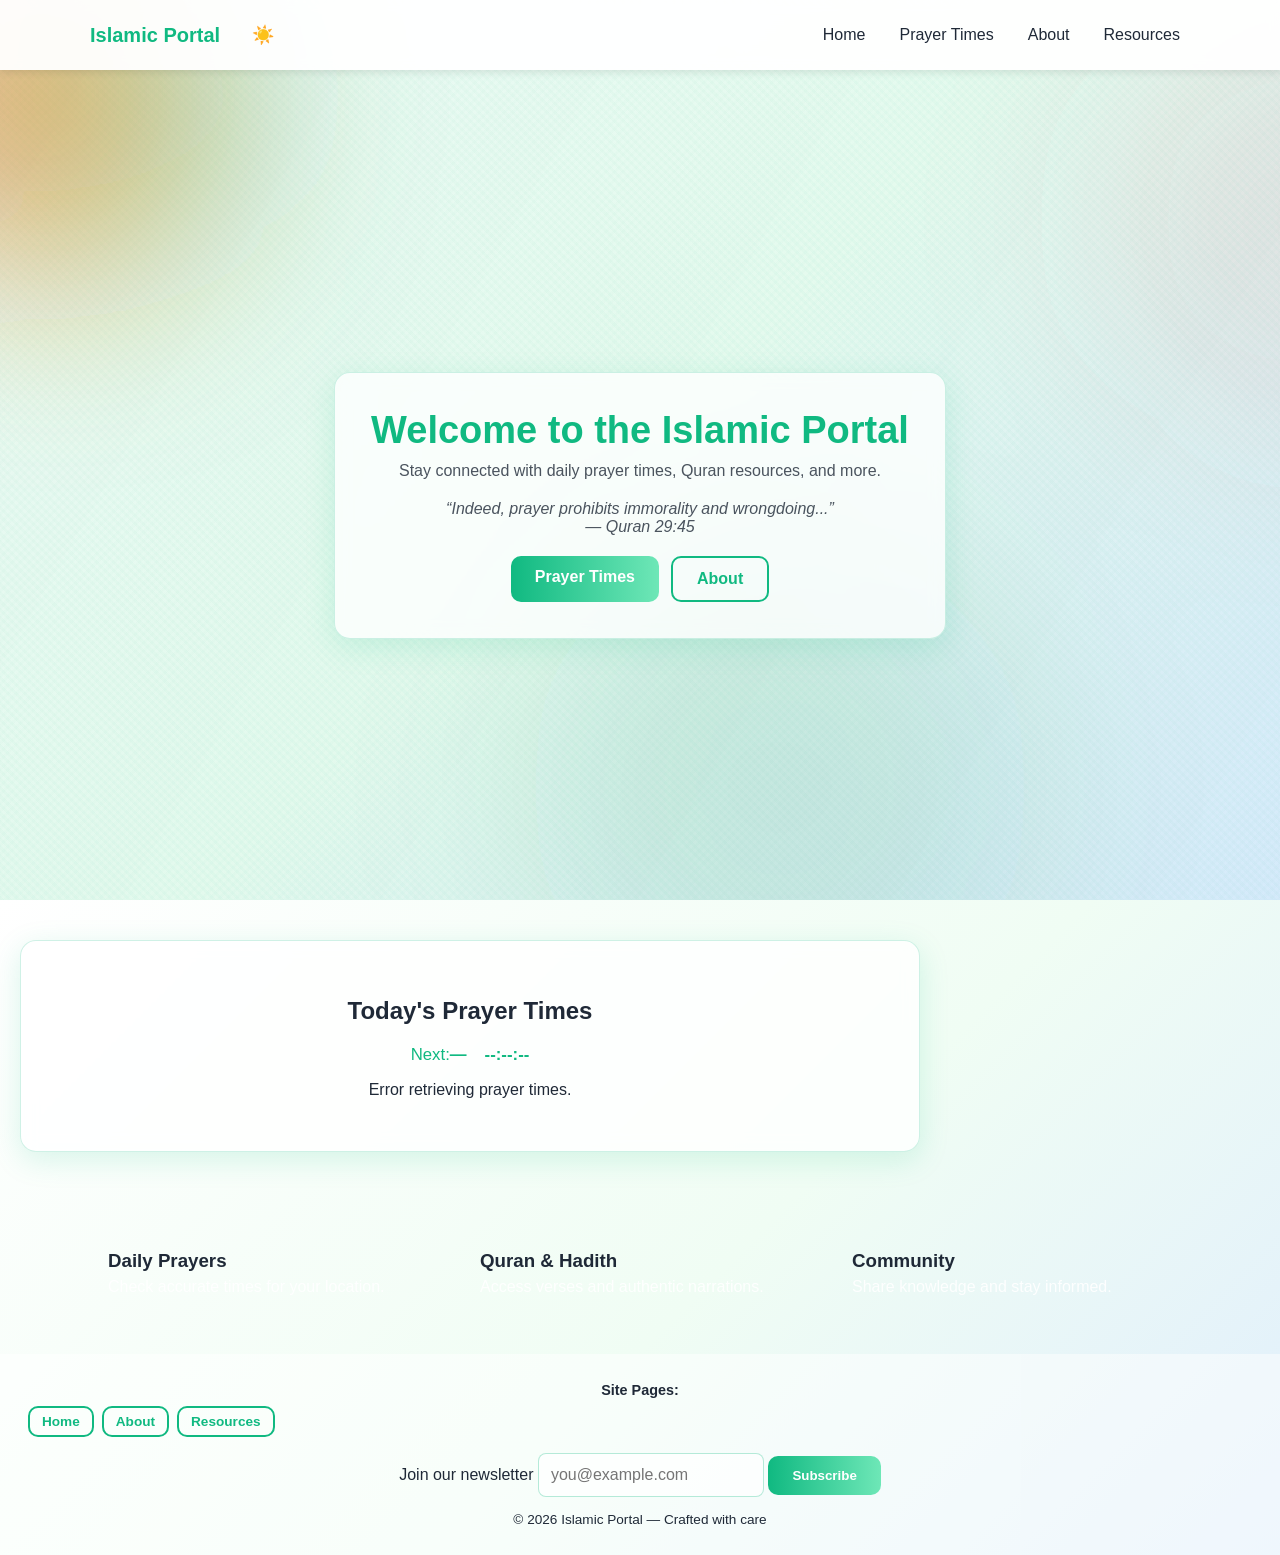
<file: index.html>
<!doctype html>
<html lang="en">
<head>
  <meta charset="utf-8" />
  <meta name="viewport" content="width=device-width,initial-scale=1" />
  <meta name="description" content="Islamic Portal — modern site with prayer times, Quran resources, and community." />
  <meta name="theme-color" content="#15803d" />
  <title>Islamic Portal — Home</title>
  <link rel="icon" href="assets/img/favicon.svg" type="image/svg+xml">
  <link rel="preconnect" href="https://fonts.googleapis.com">
  <link rel="preconnect" href="https://fonts.gstatic.com" crossorigin>
  <link href="https://fonts.googleapis.com/css2?family=Inter:wght@300;400;600;800&family=Poppins:wght@600&display=swap" rel="stylesheet">
  <link rel="stylesheet" href="assets/css/style.css" />
</head>
<body>
  <div class="bg-blobs" aria-hidden="true">
    <svg width="1200" height="800" viewBox="0 0 1200 800" preserveAspectRatio="xMidYMid slice">
      <defs>
        <linearGradient id="g1" x1="0" x2="1">
          <stop offset="0" stop-color="#ef4444" stop-opacity="0.7" />
          <stop offset="0.5" stop-color="#f59e0b" stop-opacity="0.6" />
          <stop offset="1" stop-color="#15803d" stop-opacity="0.5" />
        </linearGradient>
        <filter id="blur"><feGaussianBlur stdDeviation="60"/></filter>
      </defs>
      <g filter="url(#blur)">
        <circle class="blob b1" cx="180" cy="140" r="120" fill="url(#g1)" />
        <circle class="blob b2" cx="980" cy="220" r="140" fill="#ef4444" fill-opacity="0.10" />
        <circle class="blob b3" cx="640" cy="580" r="160" fill="#15803d" fill-opacity="0.10" />
      </g>
    </svg>
  </div>
  <header class="nav">
    <div class="nav-inner">
      <a class="brand" href="#">Islamic Portal</a>
      <button class="menu-toggle" aria-label="Toggle menu">☰</button>
      <button id="theme-toggle" class="theme-toggle" aria-label="Toggle theme">🌍</button>
      <nav class="links">
        <a href="index.html">Home</a>
        <a href="index.html#prayer-times">Prayer Times</a>
        <a href="about.html">About</a>
        <a href="portfolio.html">Resources</a>
      </nav>
    </div>
  </header>

  <main>
    <section class="hero">
      <div class="card">
        <h1 class="title">Welcome to the Islamic Portal</h1>
        <p class="lead">Stay connected with daily prayer times, Quran resources, and more.</p>
        <blockquote class="lead" style="font-style:italic;margin-top:12px;">
          “Indeed, prayer prohibits immorality and wrongdoing...”<br>&mdash; <cite>Quran 29:45</cite>
        </blockquote>
        <div class="actions">
          <a class="btn primary" href="#prayer-times">Prayer Times</a>
          <a class="btn ghost" href="about.html">About</a>
        </div>
      </div>
    </section>

    <section class="prayer-times" id="prayer-times">
      <div class="card">
        <h2>Today's Prayer Times</h2>
        <div id="next-prayer" class="next-prayer">
          Next: <strong id="next-name">—</strong>
          <span id="countdown" style="margin-left:12px;font-weight:600;">--:--:--</span>
        </div>
        <p id="prayer-status">Loading...</p>
        <ul id="prayer-list" class="muted"></ul>
      </div>
    </section>

    <section class="features">
      <div class="feature-grid">
        <article class="feature">
          <h3>Daily Prayers</h3>
          <p>Check accurate times for your location.</p>
        </article>
        <article class="feature">
          <h3>Quran &amp; Hadith</h3>
          <p>Access verses and authentic narrations.</p>
        </article>
        <article class="feature">
          <h3>Community</h3>
          <p>Share knowledge and stay informed.</p>
        </article>
      </div>
    </section>
  </main>

  <footer class="site-footer">
    <div style="margin-bottom:16px;">
      <p style="margin:0 0 8px 0;font-size:0.9rem;"><strong>Site Pages:</strong></p>
      <div style="display:flex;gap:8px;flex-wrap:wrap;">
        <a href="index.html" class="btn ghost" style="font-size:0.85rem;padding:6px 12px;">Home</a>
        <a href="about.html" class="btn ghost" style="font-size:0.85rem;padding:6px 12px;">About</a>
        <a href="portfolio.html" class="btn ghost" style="font-size:0.85rem;padding:6px 12px;">Resources</a>
      </div>
    </div>
    <form id="newsletter" class="newsletter" onsubmit="return false;">
      <label for="email">Join our newsletter</label>
      <input id="email" type="email" placeholder="you@example.com" required />
      <button id="subscribe" class="btn primary">Subscribe</button>
      <p id="newsletter-status" class="muted"></p>
    </form>
    <p style="margin:12px 0 0 0;font-size:0.85rem;">© <span id="year"></span> Islamic Portal — Crafted with care</p>
  </footer>

  <script src="assets/js/main.js"></script>
</body>
</html>
</file>
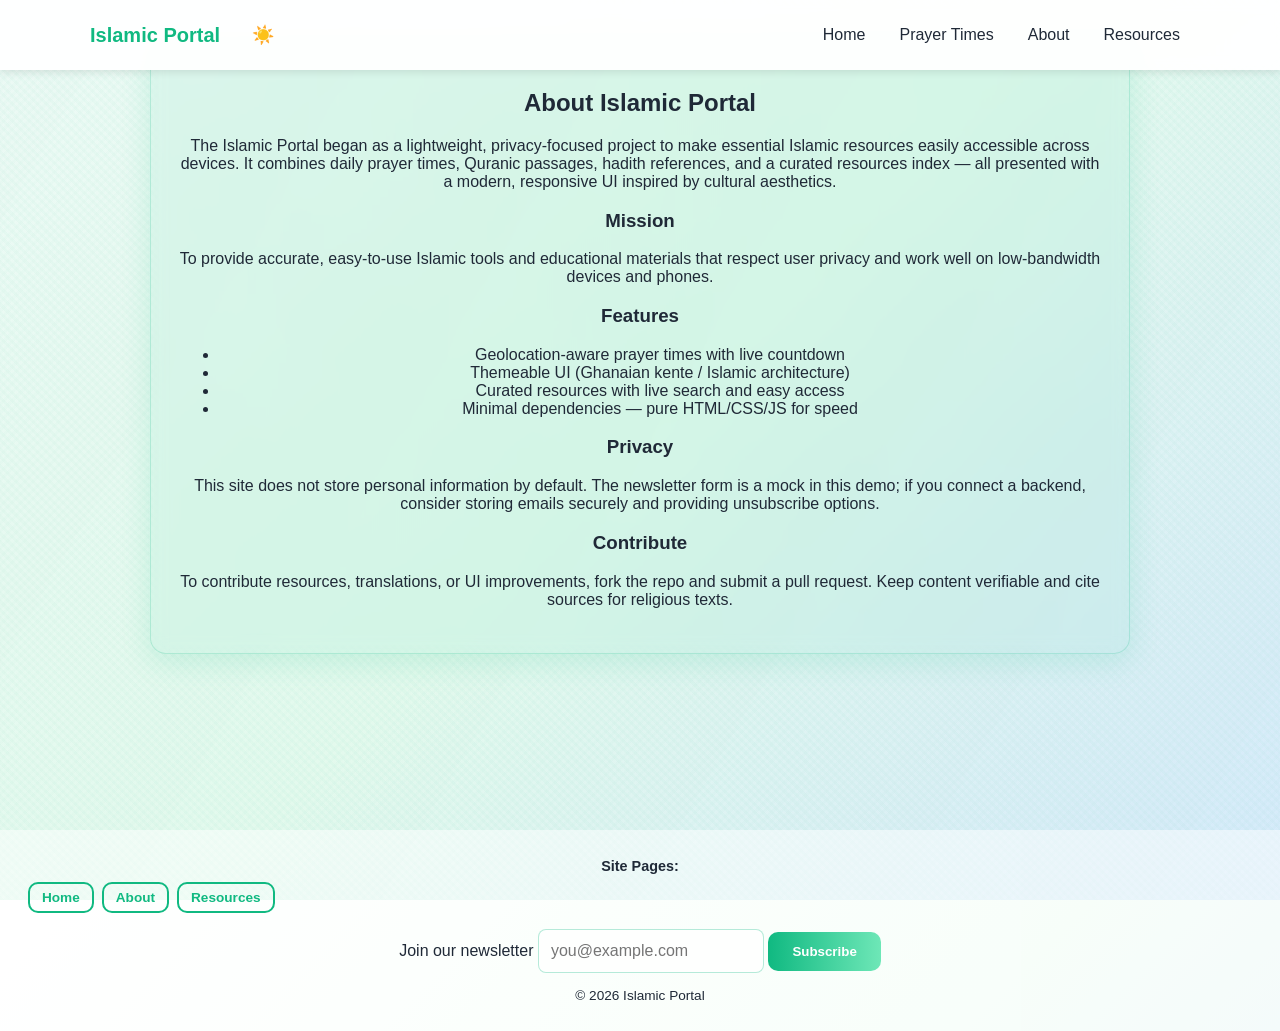
<file: about.html>
<!doctype html>
<html lang="en">
<head>
  <meta charset="utf-8" />
  <meta name="viewport" content="width=device-width,initial-scale=1" />
  <meta name="description" content="About — Islamic Portal information and mission." />
  <meta name="theme-color" content="#15803d" />
  <title>Islamic Portal — About</title>
  <link href="https://fonts.googleapis.com/css2?family=Inter:wght@300;400;600&family=Poppins:wght@600&display=swap" rel="stylesheet">
  <link rel="icon" href="assets/img/favicon.svg" type="image/svg+xml">
  <link rel="stylesheet" href="assets/css/style.css" />
</head>
<body>
  <header class="nav">
    <div class="nav-inner">
      <a class="brand" href="index.html">Islamic Portal</a>
      <button class="menu-toggle" aria-label="Toggle menu">☰</button>
      <button id="theme-toggle" class="theme-toggle" aria-label="Toggle theme">🌍</button>
      <nav class="links">
        <a href="index.html">Home</a>
        <a href="index.html#prayer-times">Prayer Times</a>
        <a href="about.html">About</a>
        <a href="portfolio.html">Resources</a>
      </nav>
    </div>
  </header>

  <main class="page">
    <section class="container card page-card">
      <h1>About Islamic Portal</h1>
      <p>The Islamic Portal began as a lightweight, privacy-focused project to make essential Islamic resources easily accessible across devices. It combines daily prayer times, Quranic passages, hadith references, and a curated resources index — all presented with a modern, responsive UI inspired by cultural aesthetics.</p>
      <h3>Mission</h3>
      <p>To provide accurate, easy-to-use Islamic tools and educational materials that respect user privacy and work well on low-bandwidth devices and phones.</p>
      <h3>Features</h3>
      <ul>
        <li>Geolocation-aware prayer times with live countdown</li>
        <li>Themeable UI (Ghanaian kente / Islamic architecture)</li>
        <li>Curated resources with live search and easy access</li>
        <li>Minimal dependencies — pure HTML/CSS/JS for speed</li>
      </ul>
      <h3>Privacy</h3>
      <p>This site does not store personal information by default. The newsletter form is a mock in this demo; if you connect a backend, consider storing emails securely and providing unsubscribe options.</p>
      <h3>Contribute</h3>
      <p>To contribute resources, translations, or UI improvements, fork the repo and submit a pull request. Keep content verifiable and cite sources for religious texts.</p>
    </section>
  </main>

  <footer class="site-footer">
    <div style="margin-bottom:16px;">
      <p style="margin:0 0 8px 0;font-size:0.9rem;"><strong>Site Pages:</strong></p>
      <div style="display:flex;gap:8px;flex-wrap:wrap;">
        <a href="index.html" class="btn ghost" style="font-size:0.85rem;padding:6px 12px;">Home</a>
        <a href="about.html" class="btn ghost" style="font-size:0.85rem;padding:6px 12px;">About</a>
        <a href="portfolio.html" class="btn ghost" style="font-size:0.85rem;padding:6px 12px;">Resources</a>
      </div>
    </div>
    <form id="newsletter" class="newsletter" onsubmit="return false;">
      <label for="email">Join our newsletter</label>
      <input id="email" type="email" placeholder="you@example.com" required />
      <button id="subscribe" class="btn primary">Subscribe</button>
      <p id="newsletter-status" class="muted"></p>
    </form>
    <p style="margin:12px 0 0 0;font-size:0.85rem;">© <span id="year"></span> Islamic Portal</p>
  </footer>

  <script src="assets/js/main.js"></script>
</body>
</html>
</file>
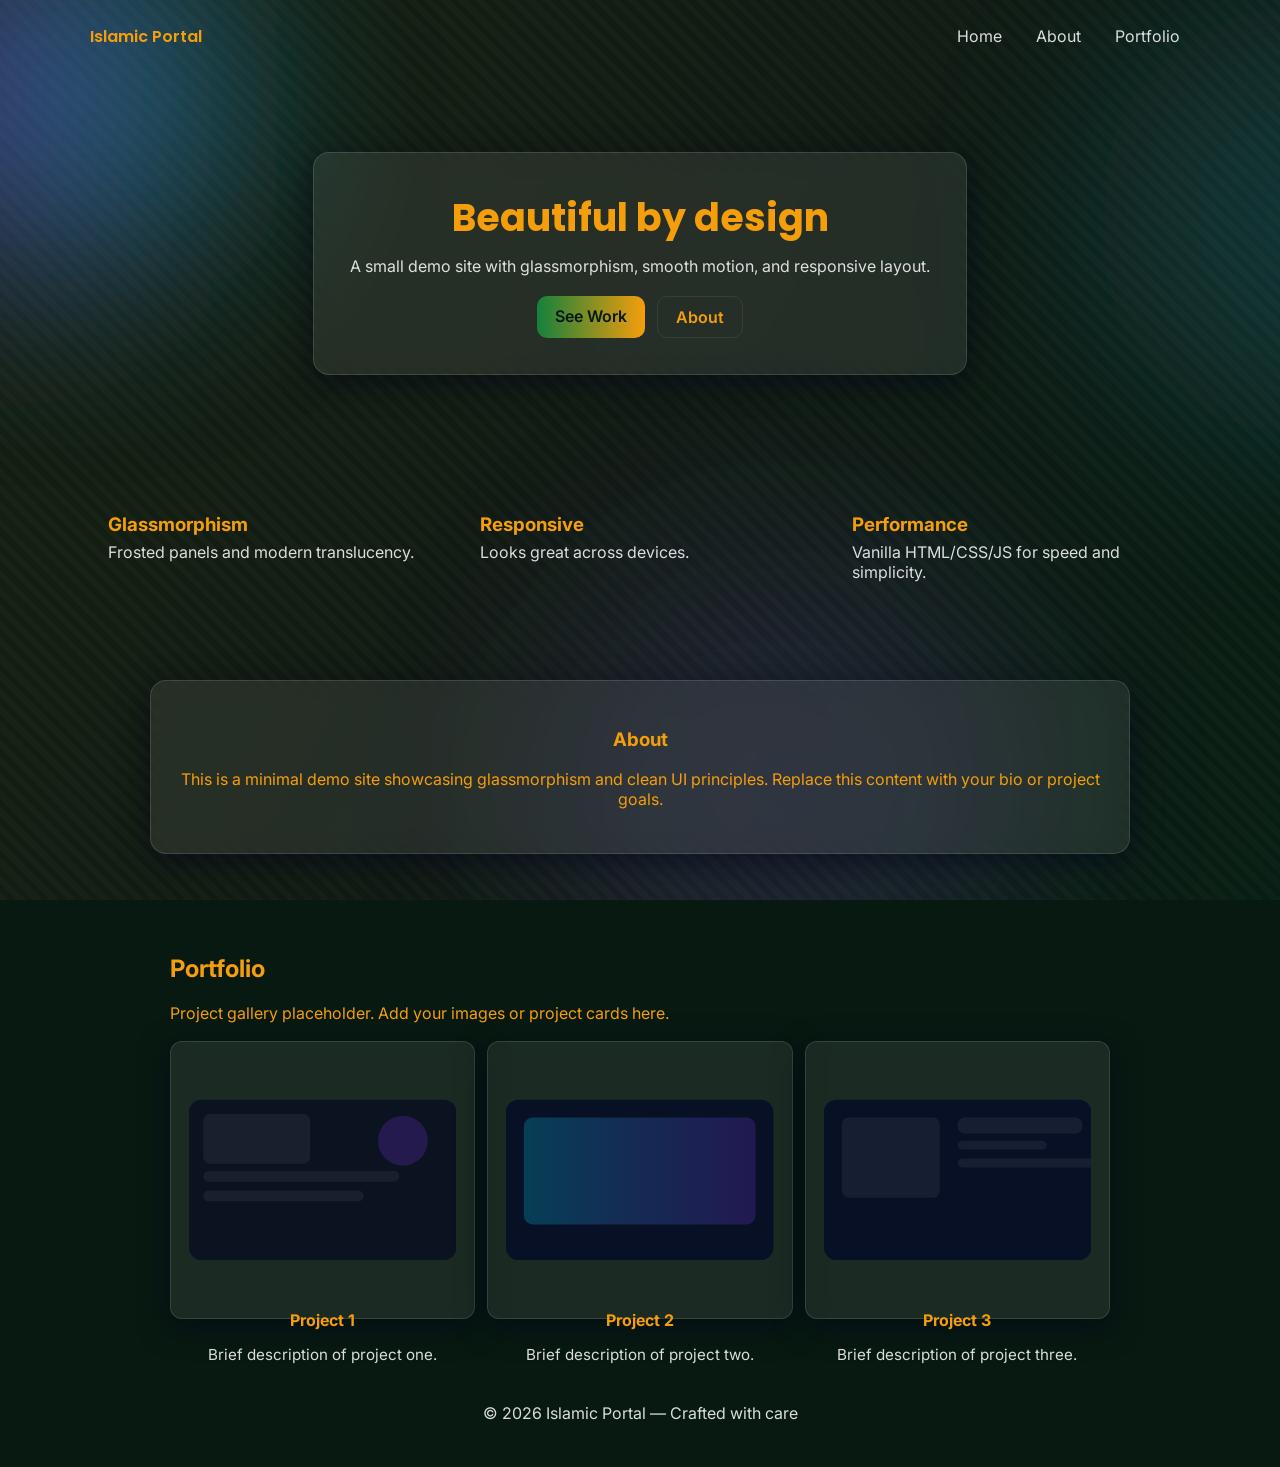
<file: index.inline.html>
<!doctype html>
<html lang="en">
<head>
  <meta charset="utf-8" />
  <meta name="viewport" content="width=device-width,initial-scale=1" />
  <meta name="description" content="Islamic Portal — modern site with prayer times, Quran resources, and community." />
  <meta name="theme-color" content="#15803d" />
  <title>Islamic Portal — Home (Standalone)</title>
  <link rel="preconnect" href="https://fonts.googleapis.com">
  <link rel="preconnect" href="https://fonts.gstatic.com" crossorigin>
  <link href="https://fonts.googleapis.com/css2?family=Inter:wght@300;400;600;800&family=Poppins:wght@600&display=swap" rel="stylesheet">
  <style>
/* Inlined stylesheet (from assets/css/style.css) */
:root{
  /* Ghanaian theme */
  --bg-1: #081911;
  --accent: #f59e0b;
  --accent-red: #ef4444;
  --accent-green: #15803d;
  --glass: rgba(255,255,255,0.08);
  --glass-border: rgba(255,255,255,0.12);
  --muted: rgba(255,255,255,0.85);
}
*{box-sizing:border-box}
html,body{height:100%}
body{
  margin:0; font-family:Inter,system-ui,Segoe UI,Roboto,Arial; color:var(--accent);
  background: url('https://source.unsplash.com/1600x900/?kente,ghana,african%20textile') center/cover no-repeat;
  background-color: var(--bg-1);
  background-blend-mode: overlay;
  -webkit-font-smoothing:antialiased; -moz-osx-font-smoothing:grayscale;
}

body::before{
  content:'';position:fixed;inset:0;
  background: repeating-linear-gradient(45deg, rgba(255,255,255,0.02) 0 6px, rgba(0,0,0,0) 6px 12px), linear-gradient(120deg, rgba(245,158,11,0.06), rgba(239,68,68,0.04), rgba(21,128,61,0.05));
  pointer-events:none;z-index:0;
}
.nav{padding:18px 24px}
.nav-inner{max-width:1100px;margin:0 auto;display:flex;align-items:center;gap:16px}
.brand{font-family:Poppins,Inter;font-weight:600;color:var(--accent);text-decoration:none}
.links{margin-left:auto;display:flex;gap:14px}
.links a{color:var(--muted);text-decoration:none;padding:8px 10px;border-radius:8px;transition:all .18s}
.links a:hover{background:rgba(255,255,255,0.03);color:var(--accent)}
.menu-toggle{display:none;background:transparent;border:0;color:var(--accent);font-size:20px}

.hero{display:flex;align-items:center;justify-content:center;padding:80px 20px}
.card{backdrop-filter:blur(10px);background:var(--glass);border:1px solid var(--glass-border);padding:36px;border-radius:16px;box-shadow:0 8px 30px rgba(2,6,23,0.6);max-width:900px;text-align:center}
.title{font-family:Poppins,Inter;font-size:38px;margin:0 0 10px}
.lead{color:var(--muted);margin:0 0 20px}
.actions{display:flex;gap:12px;justify-content:center}
.btn{padding:10px 18px;border-radius:10px;text-decoration:none;font-weight:600}
.btn.primary{background:linear-gradient(90deg,var(--accent-green),var(--accent));color:#081911}
.btn.ghost{border:1px solid rgba(255,255,255,0.08);color:var(--accent);background:transparent}

.features{padding:40px 20px}
.feature-grid{max-width:1100px;margin:0 auto;display:grid;grid-template-columns:repeat(auto-fit,minmax(220px,1fr));gap:16px}
.feature{background:transparent;padding:18px;border-radius:12px}
.feature h3{margin:0 0 6px}
.feature p{margin:0;color:var(--muted)}

.page{padding:40px 20px}
.container{max-width:980px;margin:0 auto}
.page-card{padding:28px}
.projects{display:grid;grid-template-columns:repeat(auto-fit,minmax(160px,1fr));gap:12px;margin-top:18px}
.project{padding:18px;text-align:center;background:var(--glass);border:1px solid var(--glass-border);border-radius:12px}

.site-footer{text-align:center;padding:28px;color:var(--muted)}

@media (max-width:700px){
  .links{display:none}
  .menu-toggle{display:block;margin-left:auto}
  .title{font-size:28px}
  .card{padding:22px}
}

/* small entrance animation */
.card{transform:translateY(6px);opacity:0;animation:fadeUp .7s ease forwards}
@keyframes fadeUp{to{transform:none;opacity:1}}

/* Background blobs */
.bg-blobs{position:fixed;inset:0;z-index:0;pointer-events:none;overflow:hidden}
.bg-blobs svg{width:140%;height:140%;transform:translate(-10%,-10%);display:block}
.blob{transform-origin:50% 50%;will-change:transform,opacity}
.b1{animation:float1 12s ease-in-out infinite;mix-blend-mode:screen}
.b2{animation:float2 18s ease-in-out infinite;mix-blend-mode:screen}
.b3{animation:float3 14s ease-in-out infinite;mix-blend-mode:screen}

@keyframes float1{0%{transform:translateY(0) scale(1)}50%{transform:translateY(-30px) scale(1.05)}100%{transform:translateY(0) scale(1)}}
@keyframes float2{0%{transform:translateY(0) translateX(0) scale(1)}50%{transform:translateY(40px) translateX(-30px) scale(1.04)}100%{transform:translateY(0) translateX(0) scale(1)}}
@keyframes float3{0%{transform:translateY(0) translateX(0) scale(1)}50%{transform:translateY(-24px) translateX(20px) scale(1.03)}100%{transform:translateY(0) translateX(0) scale(1)}}

/* Ensure content sits above decorative blobs */
header, main, footer{position:relative;z-index:1}

/* Feature reveal stagger */
.feature{opacity:0;transform:translateY(8px);transition:opacity .45s ease,transform .45s ease}
.feature.visible{opacity:1;transform:none}

.project{padding:18px;text-align:center;background:var(--glass);border:1px solid var(--glass-border);border-radius:12px;transition:transform .18s ease,box-shadow .18s ease}
.project:hover{transform:translateY(-6px) scale(1.02);box-shadow:0 12px 40px rgba(2,6,23,0.65)}
.project img{width:100%;height:auto;border-radius:10px;margin-bottom:12px;display:block}
.project h4{margin:6px 0 4px}
.muted{color:var(--muted);font-size:0.95rem}

/* Respect reduced motion */
@media (prefers-reduced-motion: reduce){
  .blob, .card, .feature, .project {animation: none !important; transition: none !important}
}

  </style>
</head>
<body>
  <!-- Inline decorative blobs -->
  <div class="bg-blobs" aria-hidden="true">
    <svg width="1200" height="800" viewBox="0 0 1200 800" preserveAspectRatio="xMidYMid slice" xmlns="http://www.w3.org/2000/svg">
      <defs>
        <linearGradient id="g1" x1="0" x2="1">
          <stop offset="0" stop-color="#7c3aed" stop-opacity="0.55" />
          <stop offset="1" stop-color="#06b6d4" stop-opacity="0.45" />
        </linearGradient>
        <filter id="blur"><feGaussianBlur stdDeviation="60"/></filter>
      </defs>
      <g filter="url(#blur)">
        <circle class="blob b1" cx="180" cy="140" r="120" fill="url(#g1)" />
        <circle class="blob b2" cx="980" cy="220" r="140" fill="#38bdf8" fill-opacity="0.14" />
        <circle class="blob b3" cx="640" cy="580" r="160" fill="#8b5cf6" fill-opacity="0.12" />
      </g>
    </svg>
  </div>

  <header class="nav">
    <div class="nav-inner">
      <a class="brand" href="#">Islamic Portal</a>
      <button class="menu-toggle" aria-label="Toggle menu">☰</button>
      <nav class="links">
        <a href="#home">Home</a>
        <a href="#about">About</a>
        <a href="#portfolio">Portfolio</a>
      </nav>
    </div>
  </header>

  <main>
    <section id="home" class="hero">
      <div class="card">
        <h1 class="title">Beautiful by design</h1>
        <p class="lead">A small demo site with glassmorphism, smooth motion, and responsive layout.</p>
        <div class="actions">
          <a class="btn primary" href="#portfolio">See Work</a>
          <a class="btn ghost" href="#about">About</a>
        </div>
      </div>
    </section>

    <section id="features" class="features">
      <div class="feature-grid">
        <article class="feature">
          <h3>Glassmorphism</h3>
          <p>Frosted panels and modern translucency.</p>
        </article>
        <article class="feature">
          <h3>Responsive</h3>
          <p>Looks great across devices.</p>
        </article>
        <article class="feature">
          <h3>Performance</h3>
          <p>Vanilla HTML/CSS/JS for speed and simplicity.</p>
        </article>
      </div>
    </section>

    <section id="about" class="page">
      <section class="container card page-card">
        <h1>About</h1>
        <p>This is a minimal demo site showcasing glassmorphism and clean UI principles. Replace this content with your bio or project goals.</p>
      </section>
    </section>

    <section id="portfolio" class="page container">
      <h1>Portfolio</h1>
      <p>Project gallery placeholder. Add your images or project cards here.</p>
      <div class="projects">
        <div class="project card">
          <!-- inline project1.svg -->
          <svg viewBox="0 0 300 180" width="100%" height="auto" xmlns="http://www.w3.org/2000/svg">
            <rect width="300" height="180" rx="14" fill="#0b1220"/>
            <g fill="#fff" fill-opacity="0.06">
              <rect x="16" y="16" width="120" height="56" rx="8"/>
              <rect x="16" y="80" width="220" height="12" rx="6"/>
              <rect x="16" y="102" width="180" height="12" rx="6"/>
            </g>
            <circle cx="240" cy="46" r="28" fill="#7c3aed" fill-opacity="0.22"/>
          </svg>
          <h4>Project 1</h4>
          <p class="muted">Brief description of project one.</p>
        </div>

        <div class="project card">
          <!-- inline project2.svg -->
          <svg viewBox="0 0 300 180" width="100%" height="auto" xmlns="http://www.w3.org/2000/svg">
            <defs>
              <linearGradient id="p2" x1="0" x2="1"><stop offset="0" stop-color="#06b6d4" stop-opacity="0.28"/><stop offset="1" stop-color="#7c3aed" stop-opacity="0.22"/></linearGradient>
            </defs>
            <rect width="300" height="180" rx="14" fill="#071025"/>
            <rect x="20" y="20" width="260" height="120" rx="10" fill="url(#p2)"/>
          </svg>
          <h4>Project 2</h4>
          <p class="muted">Brief description of project two.</p>
        </div>

        <div class="project card">
          <!-- inline project3.svg -->
          <svg viewBox="0 0 300 180" width="100%" height="auto" xmlns="http://www.w3.org/2000/svg">
            <rect width="300" height="180" rx="14" fill="#071025"/>
            <g transform="translate(20,20)" fill="#fff" fill-opacity="0.06">
              <rect width="110" height="90" rx="8"/>
              <rect x="130" width="140" height="18" rx="8"/>
              <rect x="130" y="26" width="100" height="10" rx="6"/>
              <rect x="130" y="46" width="160" height="10" rx="6"/>
            </g>
          </svg>
          <h4>Project 3</h4>
          <p class="muted">Brief description of project three.</p>
        </div>

      </div>
    </section>

  </main>

  <footer class="site-footer">
    <p>© <span id="year"></span> Islamic Portal — Crafted with care</p>
  </footer>

  <script>
  // Inlined main.js (small interactions and reveal logic)
  document.addEventListener('DOMContentLoaded',()=>{
    const yearEl = document.getElementById('year');
    if(yearEl) yearEl.textContent = new Date().getFullYear();

    const toggle = document.querySelector('.menu-toggle');
    const links = document.querySelector('.links');
    if(toggle && links){
      toggle.addEventListener('click',()=>{
        links.classList.toggle('open');
        links.style.display = links.classList.contains('open') ? 'flex' : '';
      });
    }

    const reduced = window.matchMedia('(prefers-reduced-motion: reduce)').matches;

    document.querySelectorAll('a[href^="#"]').forEach(a=>{
      a.addEventListener('click',e=>{
        const href = a.getAttribute('href');
        if(href && href.startsWith('#') && href.length>1){
          e.preventDefault();
          const target = document.querySelector(href);
          if(target) target.scrollIntoView({behavior: reduced ? 'auto' : 'smooth'});
        }
      })
    })

    if(!reduced && 'IntersectionObserver' in window){
      const obs = new IntersectionObserver((entries)=>{
        entries.forEach(entry=>{ if(entry.isIntersecting) entry.target.classList.add('visible'); });
      },{threshold:0.12});
      document.querySelectorAll('.feature').forEach((el,i)=>{ el.style.transitionDelay = (i*80)+'ms'; obs.observe(el); });
    } else {
      document.querySelectorAll('.feature').forEach(el=>el.classList.add('visible'))
    }
  });
  </script>
</body>
</html>
</file>
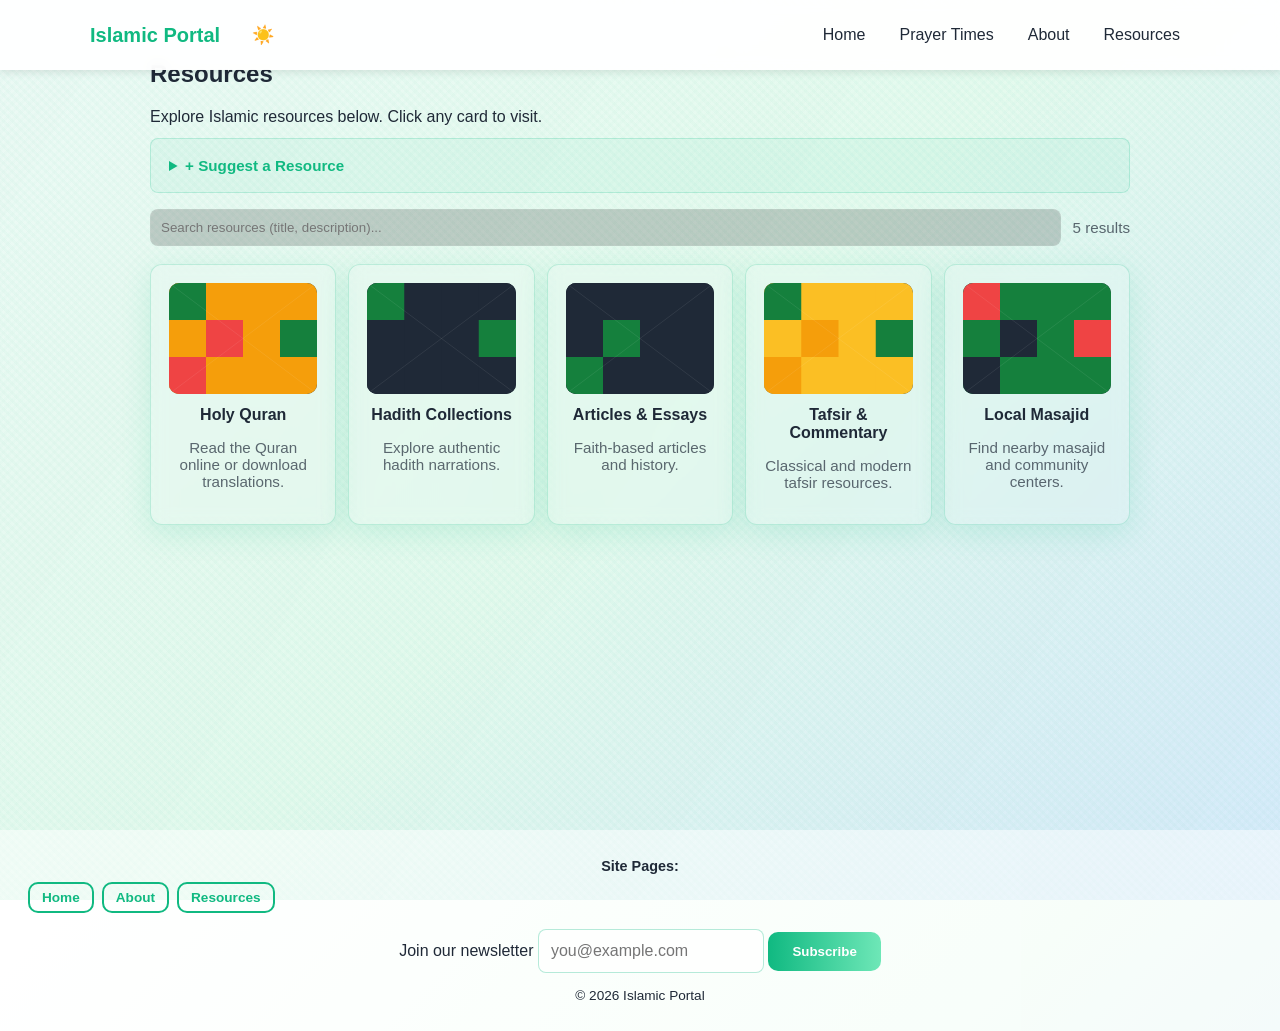
<file: portfolio.html>
<!doctype html>
<html lang="en">
<head>
  <meta charset="utf-8" />
  <meta name="viewport" content="width=device-width,initial-scale=1" />
  <meta name="description" content="Resources — Quran, Hadith, articles and more." />
  <meta name="theme-color" content="#15803d" />
  <title>Islamic Portal — Resources</title>
  <link href="https://fonts.googleapis.com/css2?family=Inter:wght@300;400;600&family=Poppins:wght@600&display=swap" rel="stylesheet">
  <link rel="icon" href="assets/img/favicon.svg" type="image/svg+xml">
  <link rel="stylesheet" href="assets/css/style.css" />
</head>
<body class="resources">
  <header class="nav">
    <div class="nav-inner">
      <a class="brand" href="index.html">Islamic Portal</a>
      <button class="menu-toggle" aria-label="Toggle menu">☰</button>
      <button id="theme-toggle" class="theme-toggle" aria-label="Toggle theme">🌍</button>
      <nav class="links">
        <a href="index.html">Home</a>
        <a href="index.html#prayer-times">Prayer Times</a>
        <a href="about.html">About</a>
        <a href="portfolio.html">Resources</a>
      </nav>
    </div>
  </header>

  <main class="page">
    <section class="container">
      <h1>Resources</h1>
      <p style="margin-bottom:12px;">Explore Islamic resources below. Click any card to visit.</p>
      <details style="margin-bottom:16px;">
        <summary style="cursor:pointer;font-weight:600;color:var(--accent);padding:6px;font-size:0.95rem;">+ Suggest a Resource</summary>
        <form id="add-resource" style="margin-top:12px;display:grid;grid-template-columns:1fr 2fr 1fr auto;gap:8px;align-items:end;">
          <input id="res-title" placeholder="Title" style="padding:10px;border-radius:8px;border:1px solid rgba(255,255,255,0.08);background:rgba(0,0,0,0.18);color:inherit;font-size:0.9rem;" />
          <input id="res-desc" placeholder="Description" style="padding:10px;border-radius:8px;border:1px solid rgba(255,255,255,0.08);background:rgba(0,0,0,0.18);color:inherit;font-size:0.9rem;" />
          <input id="res-url" placeholder="URL" style="padding:10px;border-radius:8px;border:1px solid rgba(255,255,255,0.08);background:rgba(0,0,0,0.18);color:inherit;font-size:0.9rem;" />
          <button type="submit" class="btn primary" style="padding:10px 16px;font-size:0.9rem;">Add</button>
        </form>
        <p id="add-resource-status" class="muted" style="margin:8px 0 0 0;font-size:0.9rem;"></p>
      </details>
      <div class="resource-controls" style="display:flex;gap:12px;align-items:center;margin:12px 0 6px;">
        <input id="resources-search" aria-label="Search resources" placeholder="Search resources (title, description)..." style="flex:1;padding:10px;border-radius:8px;border:1px solid rgba(255,255,255,0.06);background:rgba(0,0,0,0.18);color:inherit" />
        <div id="resources-count" class="muted">0 results</div>
      </div>
      <div class="projects" id="resources-grid">
        <!-- JS will populate resource cards -->
      </div>
    </section>
  </main>

  <footer class="site-footer">
    <div style="margin-bottom:16px;">
      <p style="margin:0 0 8px 0;font-size:0.9rem;"><strong>Site Pages:</strong></p>
      <div style="display:flex;gap:8px;flex-wrap:wrap;">
        <a href="index.html" class="btn ghost" style="font-size:0.85rem;padding:6px 12px;">Home</a>
        <a href="about.html" class="btn ghost" style="font-size:0.85rem;padding:6px 12px;">About</a>
        <a href="portfolio.html" class="btn ghost" style="font-size:0.85rem;padding:6px 12px;">Resources</a>
      </div>
    </div>
    <form id="newsletter" class="newsletter" onsubmit="return false;">
      <label for="email">Join our newsletter</label>
      <input id="email" type="email" placeholder="you@example.com" required />
      <button id="subscribe" class="btn primary">Subscribe</button>
      <p id="newsletter-status" class="muted"></p>
    </form>
    <p style="margin:12px 0 0 0;font-size:0.85rem;">© <span id="year"></span> Islamic Portal</p>
  </footer>

  <script src="assets/js/main.js"></script>
</body>
</html>
</file>
<file: assets/css/style.css>
:root{
  /* Bold Green & White gradient theme */
  --primary-green: #10b981;
  --dark-green: #059669;
  --light-green: #6ee7b7;
  --white: #ffffff;
  --bg-light: #f0fdf4;
  --bg-dark: #064e3b;
  --text-dark: #1f2937;
  --text-light: #ffffff;
  --accent: #10b981;
  --glass: rgba(255,255,255,0.1);
  --glass-border: rgba(16,185,129,0.2);
  --muted: rgba(255,255,255,0.9);
}
*{box-sizing:border-box}
html,body{height:100%}
body{
  margin:0; font-family:-apple-system,BlinkMacSystemFont,'Segoe UI',Roboto,'Helvetica Neue',Arial,sans-serif;
  color:var(--text-dark);
  background:linear-gradient(135deg, var(--white) 0%, var(--bg-light) 100%);
  background-attachment:fixed;
  -webkit-font-smoothing:antialiased; -moz-osx-font-smoothing:grayscale;
}

/* Bold Green theme */
body.theme-bold-green{
  background:linear-gradient(135deg, #ffffff 0%, #f0fdf4 50%, #dbeafe 100%);
  color:var(--text-dark);
}

/* Deep Green theme */
body.theme-deep-green{
  background:linear-gradient(135deg, var(--bg-dark) 0%, #1a5f56 100%);
  color:var(--text-light);
}

/* decorative gradient pattern */
body::before{
  content:'';
  position:fixed;inset:0;
  background: 
    repeating-linear-gradient(45deg, rgba(16,185,129,0.05) 0 3px, transparent 3px 6px),
    repeating-linear-gradient(-45deg, rgba(16,185,129,0.03) 0 3px, transparent 3px 6px);
  opacity:0.5;
  pointer-events:none;
  z-index:0;
}

/* theme-specific tones */
body.theme-bold-green::after{background:linear-gradient(120deg, rgba(16,185,129,0.08), rgba(107,231,183,0.05));}
body.theme-deep-green::after{background:linear-gradient(120deg, rgba(107,231,183,0.08), rgba(16,185,129,0.06));}
body.theme-bold-green::after, body.theme-deep-green::after{
  content:'';position:fixed;inset:0;pointer-events:none;z-index:0;
}

/* Theme toggle button */
.theme-toggle{background:transparent;border:0;color:var(--text-dark);font-size:18px;margin-left:8px;padding:6px 8px;border-radius:8px;cursor:pointer;transition:all .2s}
.theme-toggle:hover{background:rgba(16,185,129,0.15);color:var(--primary-green)}

/* Input and form improvements */
input[type="email"], input[type="text"], textarea{
  padding:12px;
  border-radius:8px;
  border:1px solid rgba(16,185,129,0.3);
  background:rgba(255,255,255,0.7);
  color:var(--text-dark);
  font:inherit;
  transition:all .2s
}
input[type="email"]:focus, input[type="text"]:focus, textarea:focus{
  outline:0;background:rgba(255,255,255,0.95);border-color:var(--primary-green);box-shadow:0 0 0 3px rgba(16,185,129,0.1)
}

/* Collapsible form styling */
details{border:1px solid rgba(16,185,129,0.2);border-radius:8px;padding:12px;background:rgba(16,185,129,0.05);margin:12px 0}
summary{cursor:pointer;font-weight:600;color:var(--primary-green);user-select:none;padding:6px}
summary:hover{color:var(--dark-green)}
details[open]{background:rgba(16,185,129,0.1)}
details[open] summary{margin-bottom:12px}
.nav{padding:18px 24px; background:rgba(255,255,255,0.95);backdrop-filter:blur(6px);position:fixed;top:0;width:100%;z-index:2;box-shadow:0 2px 8px rgba(0,0,0,0.1)}
.nav-inner{max-width:1100px;margin:0 auto;display:flex;align-items:center;gap:16px}
.brand{font-family:'Segoe UI',Roboto,sans-serif;font-weight:700;color:var(--primary-green);text-decoration:none;font-size:1.25rem}
.links{margin-left:auto;display:flex;gap:14px}
.links a{color:var(--text-dark);text-decoration:none;padding:8px 10px;border-radius:8px;transition:all .18s;font-weight:500}
.links a:hover{background:rgba(16,185,129,0.1);color:var(--primary-green)}
.menu-toggle{display:none;background:transparent;border:0;color:var(--primary-green);font-size:20px;cursor:pointer;padding:4px 8px;margin-left:auto}
.menu-toggle:hover{background:rgba(16,185,129,0.1)}

/* Mobile nav menu */
.links.open{display:flex !important;flex-direction:column;position:absolute;top:60px;left:0;right:0;background:rgba(255,255,255,0.98);backdrop-filter:blur(10px);padding:12px;gap:0;box-shadow:0 4px 12px rgba(0,0,0,0.1)}
.links.open a{padding:12px 8px;border-bottom:1px solid rgba(16,185,129,0.1);color:var(--text-dark)}

.hero{display:flex;align-items:center;justify-content:center;padding:120px 20px 80px;min-height:calc(100vh - 70px);text-align:center}
.card{backdrop-filter:blur(8px);background:rgba(255,255,255,0.8);border:1px solid rgba(16,185,129,0.2);padding:36px;border-radius:16px;box-shadow:0 8px 30px rgba(16,185,129,0.15);max-width:900px;text-align:center;color:var(--text-dark)}
.title{font-family:'Segoe UI',Roboto,sans-serif;font-size:38px;margin:0 0 10px;color:var(--primary-green)}
.lead{color:var(--text-dark);margin:0 0 20px;opacity:0.8}
.actions{display:flex;gap:12px;justify-content:center}
.btn{padding:12px 24px;border-radius:10px;text-decoration:none;font-weight:600;cursor:pointer;display:inline-block;transition:all .2s;border:0}
.btn:hover{opacity:0.9;transform:translateY(-2px);box-shadow:0 4px 12px rgba(16,185,129,0.3)}
.btn:active{transform:translateY(0)}
.btn.primary{background:linear-gradient(90deg, var(--primary-green), var(--light-green));color:#fff;font-weight:600}
.btn.ghost{border:2px solid var(--primary-green);color:var(--primary-green);background:transparent}

/* Background blobs */
.bg-blobs{position:fixed;inset:0;z-index:0;pointer-events:none;overflow:hidden}
.bg-blobs svg{width:140%;height:140%;transform:translate(-10%,-10%);display:block}
.blob{transform-origin:50% 50%;will-change:transform,opacity}
.b1{animation:float1 12s ease-in-out infinite;mix-blend-mode:screen}
.b2{animation:float2 18s ease-in-out infinite;mix-blend-mode:screen}
.b3{animation:float3 14s ease-in-out infinite;mix-blend-mode:screen}

@keyframes float1{0%{transform:translateY(0) scale(1)}50%{transform:translateY(-30px) scale(1.05)}100%{transform:translateY(0) scale(1)}}
@keyframes float2{0%{transform:translateY(0) translateX(0) scale(1)}50%{transform:translateY(40px) translateX(-30px) scale(1.04)}100%{transform:translateY(0) translateX(0) scale(1)}}
@keyframes float3{0%{transform:translateY(0) translateX(0) scale(1)}50%{transform:translateY(-24px) translateX(20px) scale(1.03)}100%{transform:translateY(0) translateX(0) scale(1)}}

/* Ensure content sits above decorative blobs */
header, main, footer{position:relative;z-index:1}

/* Feature reveal stagger */
.feature{opacity:0;transform:translateY(8px);transition:opacity .45s ease,transform .45s ease}
.feature.visible{opacity:1;transform:none}

.project{
  padding:18px;text-align:center;background:rgba(255,255,255,0.6);border:1px solid rgba(16,185,129,0.2);border-radius:12px;
  transition:transform .18s ease,box-shadow .18s ease;
  transform-style:preserve-3d;
  perspective:600px;
}
.project:hover{transform:translateY(-6px) scale(1.02) rotateX(2deg) rotateY(4deg);box-shadow:0 12px 40px rgba(16,185,129,0.2)}

/* ensure links act like blocks */
/* make card anchors full clickable blocks without underlines */
.project.card{
  display:block;
  color:inherit;
  text-decoration:none;
}

.project.card:hover{color:inherit;text-decoration:none}

.project img{width:100%;height:auto;border-radius:10px;margin-bottom:12px;display:block}
.project h4{margin:6px 0 4px}
.muted{color:rgba(31,41,55,0.7);font-size:0.95rem}

.features{padding:40px 20px}
.feature-grid{max-width:1100px;margin:0 auto;display:grid;grid-template-columns:repeat(auto-fit,minmax(220px,1fr));gap:16px}
.feature{background:transparent;padding:18px;border-radius:12px}
.feature h3{margin:0 0 6px}
.feature p{margin:0;color:var(--muted)}

.prayer-times{padding:40px 20px; text-align:center;}
.prayer-times ul{list-style:none; padding:0; margin:12px 0 0;}
.prayer-times li{font-size:1.1rem; margin:4px 0;}

.next-prayer{font-size:1.05rem;margin-bottom:8px;color:var(--accent);display:flex;align-items:center;justify-content:center}
.next-prayer strong{color:var(--accent-red);margin-right:6px}

.page{padding:40px 20px;min-height:calc(100vh - 70px)}
.container{max-width:980px;margin:0 auto}
.page-card{padding:28px;background:rgba(16,185,129,0.05) !important;border:1px solid rgba(16,185,129,0.2) !important}
.projects{display:grid;grid-template-columns:repeat(auto-fit,minmax(160px,1fr));gap:12px;margin-top:18px}
/* extra entry animation for resource cards */
.projects .project{opacity:0;transform:translateY(12px);animation:slideUp .6s ease forwards}
.projects .project:nth-child(1){animation-delay:0.1s}
.projects .project:nth-child(2){animation-delay:0.2s}
.projects .project:nth-child(3){animation-delay:0.3s}

.project{padding:18px;text-align:center;background:var(--glass);border:1px solid var(--glass-border);border-radius:12px}

/* ensure content doesn't sit under fixed navbar */
main{padding-top:70px}

.site-footer{text-align:center;padding:28px;color:var(--text-dark);background:rgba(255,255,255,0.5)}

@media (max-width:700px){
  .links{display:none}
  .menu-toggle{display:block}
  .title{font-size:28px;margin-bottom:6px}
  .lead{font-size:0.95rem}
  .card{padding:22px;margin:0 auto;width:100%}
  .hero{padding:90px 16px 50px;margin-top:10px}
  .actions{flex-direction:column;gap:8px}
  .actions .btn{width:100%;padding:12px 16px}
  .btn{padding:10px 20px}
  .newsletter{flex-direction:column;gap:6px;margin-top:12px}
  .newsletter input[type="email"]{min-width:100%;padding:10px}
  .newsletter .btn{width:100%;padding:10px 16px}
  .page{padding:20px 16px}
  .container{padding:0}
  .feature-grid{grid-template-columns:1fr;gap:12px}
  .feature{padding:12px}
  .projects{grid-template-columns:repeat(auto-fit,minmax(120px,1fr));gap:10px}
  .project{padding:12px}
  .project h4{font-size:0.95rem}
  .prayer-times{padding:30px 16px}
  .site-footer{padding:20px 16px;font-size:0.9rem}
  .site-footer .btn{padding:6px 12px;font-size:0.85rem}
}

/* small entrance animation */
.card{transform:translateY(6px);opacity:0;animation:fadeUp .7s ease forwards}
@keyframes fadeUp{to{transform:none;opacity:1}}
@keyframes slideUp{to{opacity:1;transform:translateY(0)}}

/* Respect reduced motion */
@media (prefers-reduced-motion: reduce){
  .blob, .card, .feature, .project {animation: none !important; transition: none !important}
}
</file>
